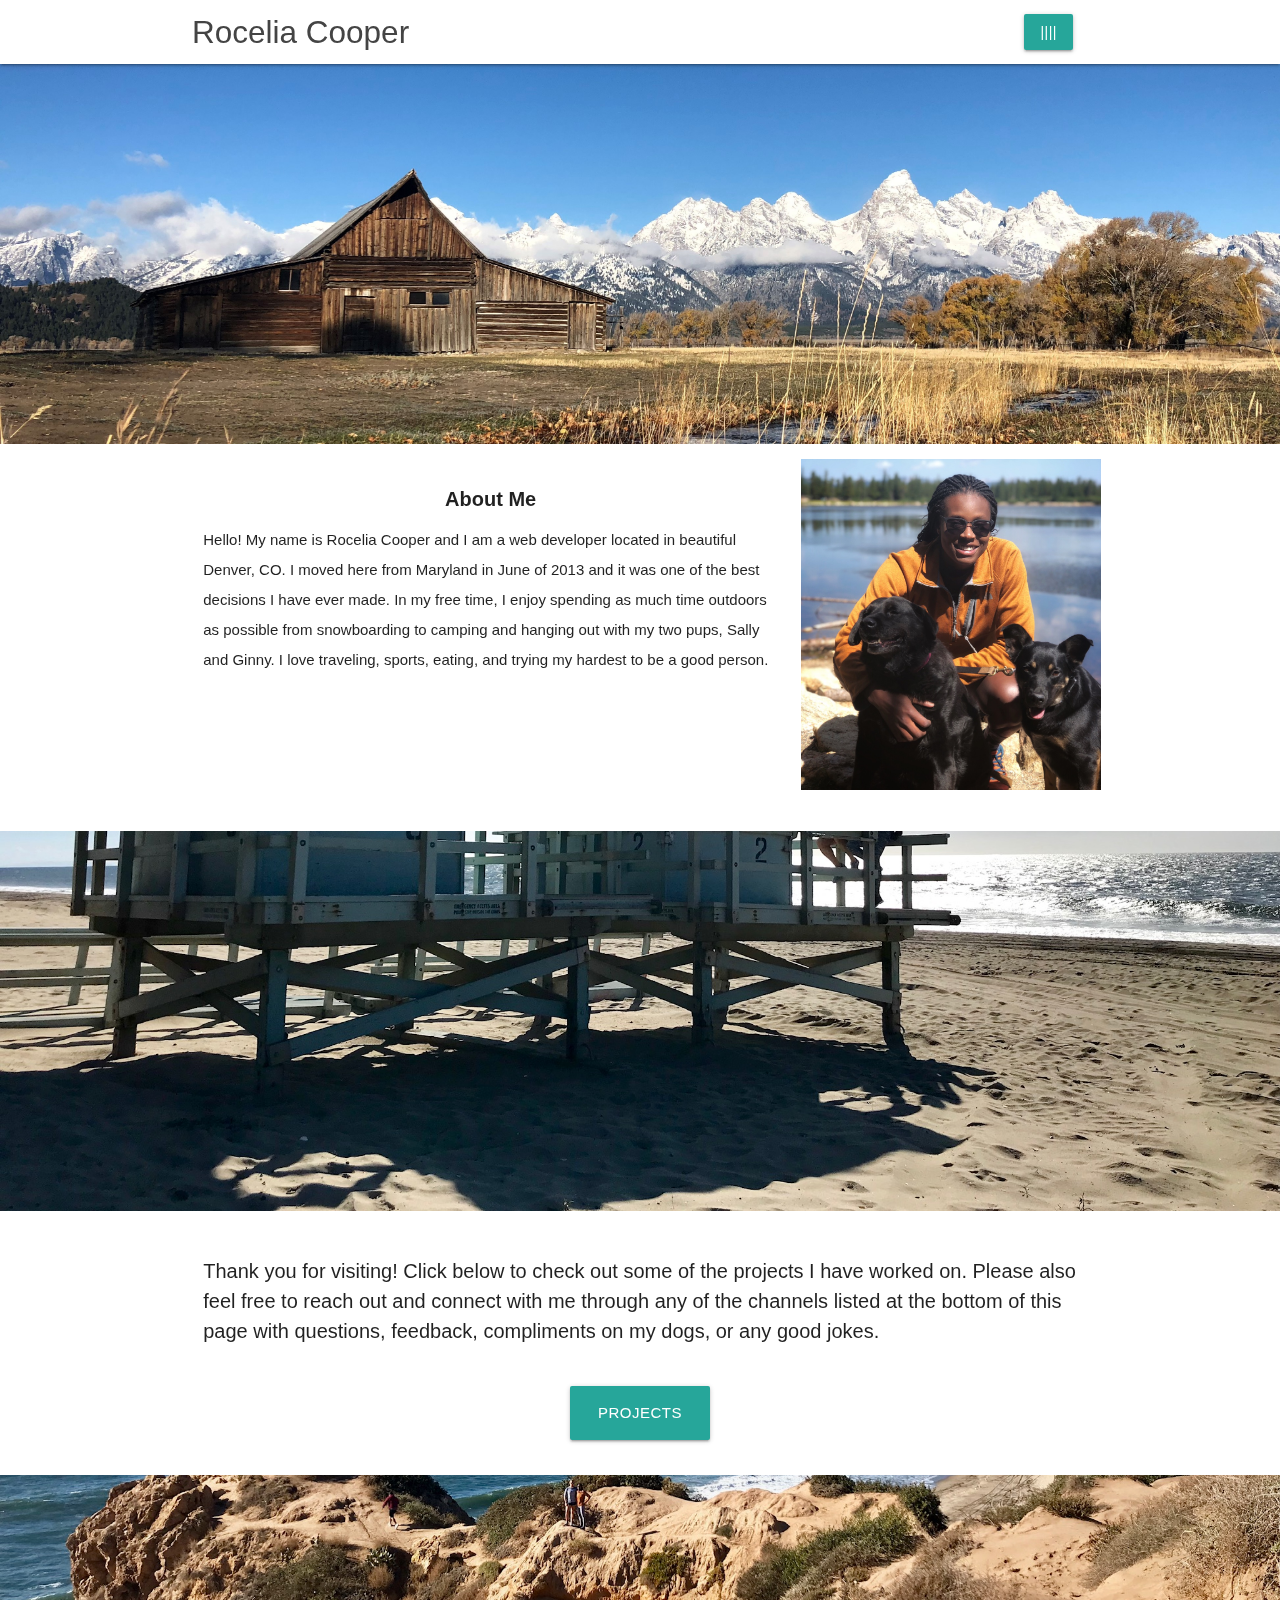
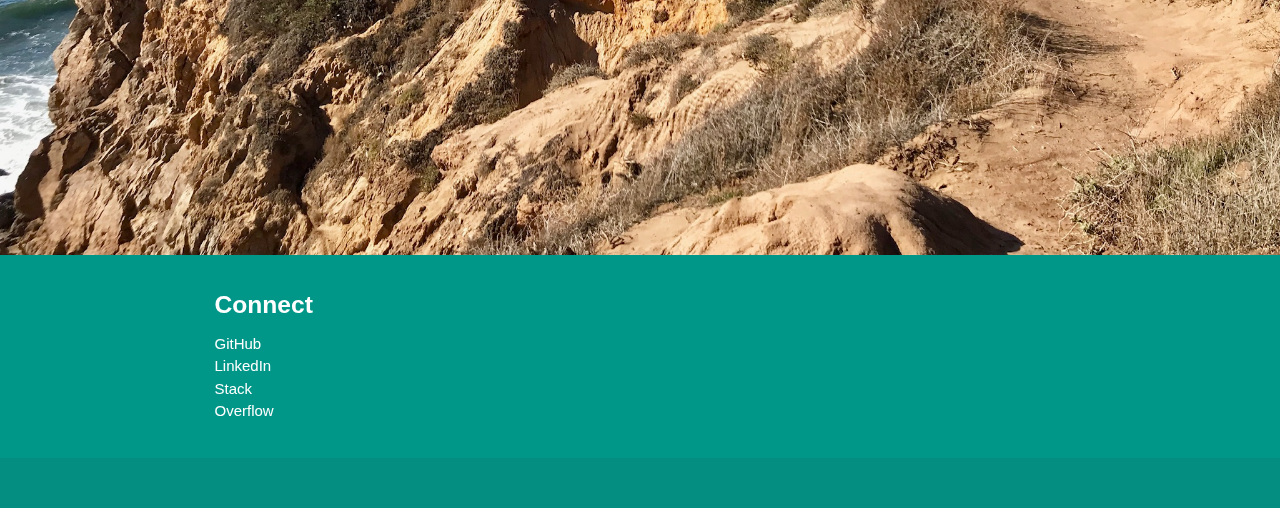
<file: index.html>
<!DOCTYPE html>
<html lang="en">

<head>
  <meta http-equiv="Content-Type" content="text/html; charset=UTF-8" />
  <meta name="viewport" content="width=device-width, initial-scale=1" />
  <title>Rocelia Cooper</title>

  <!-- CSS  -->
  <link href="https://fonts.googleapis.com/icon?family=Material+Icons" rel="stylesheet">
  <link href="css/materialize.css" type="text/css" rel="stylesheet" media="screen,projection" />
  <link href="css/style.css" type="text/css" rel="stylesheet" media="screen,projection" />
</head>

<body>
  <nav class="white" role="navigation">
    <div class="nav-wrapper container">
      <a id="logo-container" href="index.html" class="brand-logo">Rocelia Cooper</a>
      <ul class="right hide-on-med-and-down">
        <!-- Dropdown Trigger -->
        <a class='dropdown-trigger btn' href='#' data-target='dropdown1'>||||</a>

        <!-- Dropdown Structure -->
        <ul id='dropdown1' class='dropdown-content'>
          <li>
            <a href="index.html">About</a>
          </li>
          <li class="divider" tabindex="-1"></li>
          <li>
            <a href="portfolio.html">Portfolio</a>
          </li>
          <li class="divider" tabindex="-1"></li>
          

        </ul>


        <ul id="nav-mobile" class="sidenav">
          <li>
            <a href="#">Navbar Link</a>
          </li>
        </ul>
        <a href="#" data-target="nav-mobile" class="sidenav-trigger">
          <i class="material-icons">menu</i>
        </a>
    </div>
  </nav>

  <div id="index-banner" class="parallax-container">
    <div class="section no-pad-bot">
      <div class="container">
        <br>
        <br>
        <!-- <h3 class="header center teal-text text-lighten-2">Hi! My name is Rocelia Cooper and I am a full-stack web developer with experience in HTML5, CSS, JavaScript, JQuery, Bootstrap, MySQL, MongoDB, Firebase, Node JS, Express, Handlebars JS, and React JS. e</h3> -->
        <div class="row center">
          <h5 class="header col s12 light"></h5>
        </div>
       
        <br>
        <br>

      </div>
    </div>
    <div class="parallax">
      <img src="background1.jpg" alt="Unsplashed background img 1">

    </div>
  </div>


  <!-- <div class="container">
    <div class="section"> -->

  <!--   Icon Section   -->
  <!-- <div class="row">
        <div class="col s12 m4">
          <div class="icon-block">
            <h2 class="center brown-text">
              <i class="material-icons">flash_on</i>
            </h2>
            <h5 class="center">Speeds up development</h5>

            <p class="light">We did most of the heavy lifting for you to provide a default stylings that incorporate our custom components.
              Additionally, we refined animations and transitions to provide a smoother experience for developers.</p>
          </div>
        </div>

        <div class="col s12 m4">
          <div class="icon-block">
            <h2 class="center brown-text">
              <i class="material-icons">group</i>
            </h2>
            <h5 class="center">User Experience Focused</h5>

            <p class="light">By utilizing elements and principles of Material Design, we were able to create a framework that incorporates
              components and animations that provide more feedback to users. Additionally, a single underlying responsive
              system across all platforms allow for a more unified user experience.</p>
          </div>
        </div>

        <div class="col s12 m4">
          <div class="icon-block">
            <h2 class="center brown-text">
              <i class="material-icons">settings</i>
            </h2>
            <h5 class="center">Easy to work with</h5>

            <p class="light">We have provided detailed documentation as well as specific code examples to help new users get started. We are
              also always open to feedback and can answer any questions a user may have about Materialize.</p>
          </div>
        </div>
      </div>

    </div>
  </div> -->
  <div class="container">
    <div class="section">

      <div class="row">


        <div class="col s8 center">
          <h3>
            <i class="mdi-content-send brown-text"></i>
          </h3>
          <h4>About Me</h4>
          <p class="left-align dark">Hello! My name is Rocelia Cooper and I am a web developer located in beautiful Denver, CO. I moved here from Maryland in June of 2013 and it was one of the best decisions I have ever made. In my free time, I enjoy spending as much time outdoors as possible from snowboarding to camping and hanging out with my two pups, Sally and Ginny. I love traveling, sports, eating, and trying my hardest to be a good person.</p>
        </div>
        <div class="col s4">
          <img src="Rocelia.JPG" alt="headshot">
        </div>
      </div>

    </div>
    
  </div>


  <div class="parallax-container valign-wrapper">
    <div class="section no-pad-bot">
      <div class="container">
        <div class="row center">
          <!-- <h5 class="header col s12 light">A modern responsive front-end framework based on Material Design</h5> -->
        </div>
      </div>
    </div>
    <div class="parallax">
      <img src="background2.JPG" alt="Unsplashed background img 2">
    </div>
  </div>

  <div class="container">
    <div class="section">

      <div class="row">
        <div class="col s12 center">
          <h3>
            <i class="mdi-content-send brown-text"></i>
          </h3>
          <h4>
          <!-- <h4>About Me</h4> -->
          <p class="left-align light">Thank you for visiting! Click below to check out some of the projects I have worked on. Please also feel free to reach out and connect with me through any of the channels listed at the bottom of this page with questions, feedback, compliments on my dogs, or any good jokes. </p></p>
            </h4>
        </div>
      </div>
      <div class="row center">
        <a href="portfolio.html" id="download-button" class="btn-large waves-effect waves-light teal lighten-1">Projects</a>
      </div>
    </div>
  </div>


  <div class="parallax-container valign-wrapper">
    <div class="section no-pad-bot">
      <div class="container">
        <div class="row center">
          <!-- <h5 class="header col s12 light">A modern responsive front-end framework based on Material Design</h5> -->
        </div>
      </div>
    </div>
    <div class="parallax">
      <img src="background3.JPG" alt="Unsplashed background img 3">
    </div>
  </div>

  <footer class="page-footer teal">
    <div class="container">
      <div class="row">
        <div class="col l6 s12">
          <!-- <h5 class="white-text">Rocelia Cooper</h5> -->
          <!-- <p class="grey-text text-lighten-4">Thank you for visiting my Porfolio. Please feel free to reach out and connect with me through any of the channels
            listed below. </p> -->
            <div class="col l3 s12">
              <h5 class="white-text">Connect</h5>
              <ul>
                <li>
                  <a class="white-text" href="https://github.com/rocelia">GitHub</a>
                </li>
                <li>
                  <a class="white-text" href="https://www.linkedin.com/in/rocelia-cooper-49852557/">LinkedIn</a>
                </li>
                <li>
                  <a class="white-text" href="https://stackoverflow.com/users/9162204/rocelia-cooper">Stack Overflow</a>
                </li>
              </ul>
            </div>

        </div>
    
      </div>
    </div>
    <div class="footer-copyright">

    </div>
    </div>
  </footer>


  <!--  Scripts-->
  <script src="https://code.jquery.com/jquery-2.1.1.min.js"></script>
  <script src="js/materialize.js"></script>
  <script src="js/init.js"></script>

</body>

</html>
</file>
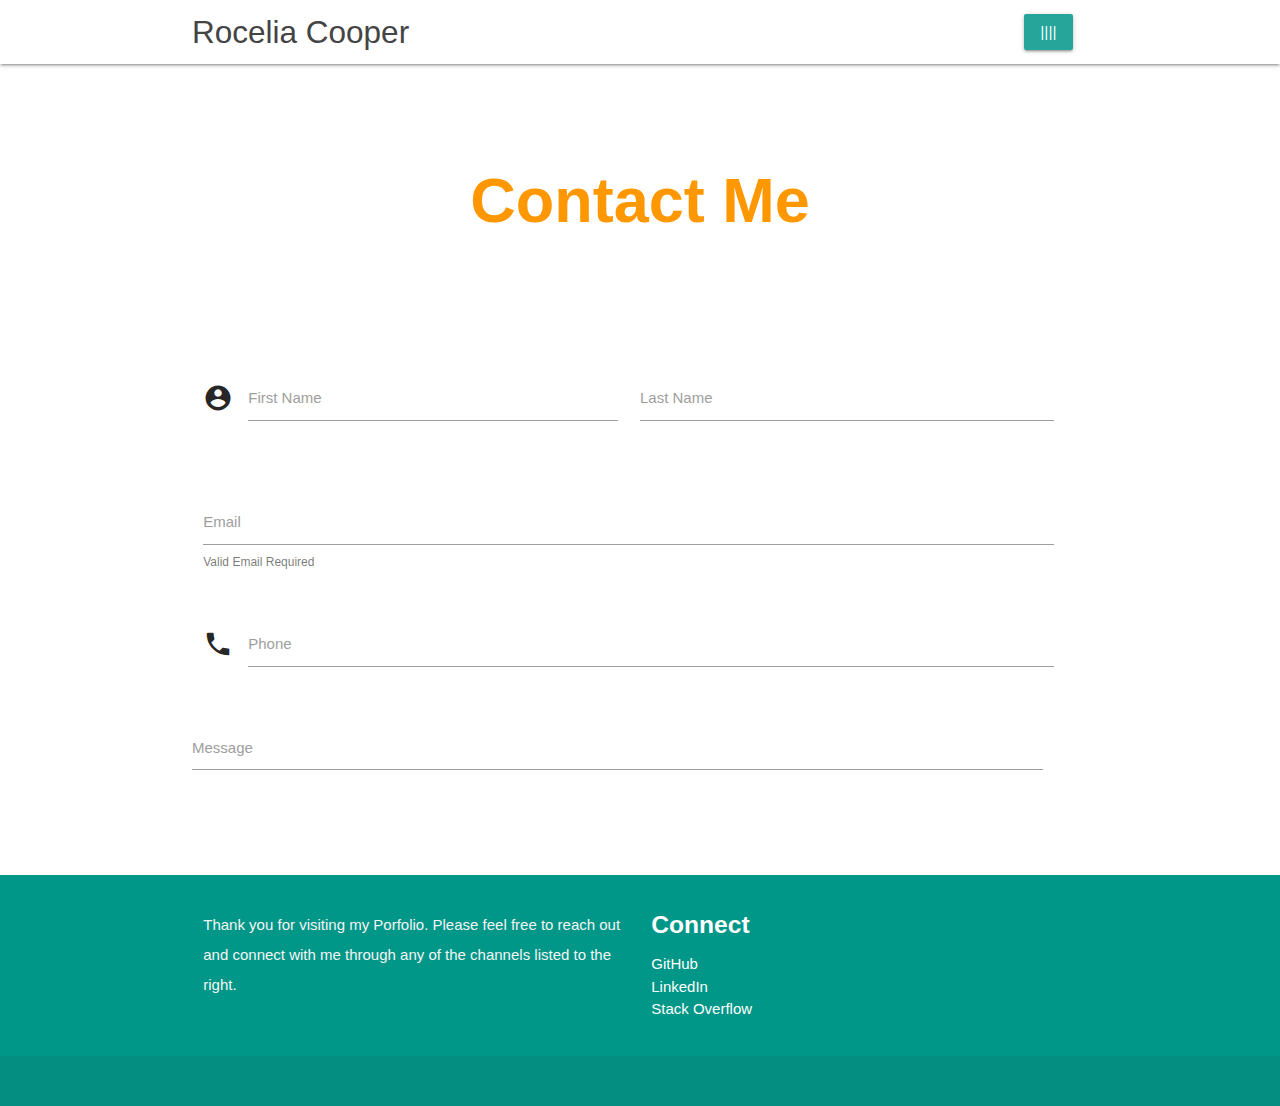
<file: contact.html>
<!DOCTYPE html>
<html lang="en">

<head>
  <meta http-equiv="Content-Type" content="text/html; charset=UTF-8" />
  <meta name="viewport" content="width=device-width, initial-scale=1, maximum-scale=1.0" />
  <title>Rocelia Cooper - Contact</title>

  <!-- CSS  -->
  <link href="https://fonts.googleapis.com/icon?family=Material+Icons" rel="stylesheet">
  <link href="css/materialize.css" type="text/css" rel="stylesheet" media="screen,projection" />
  <link href="css/style.css" type="text/css" rel="stylesheet" media="screen,projection" />
</head>

<body>
  <nav class="white" role="navigation">
    <div class="nav-wrapper container">
      <a id="logo-container" href="index.html" class="brand-logo">Rocelia Cooper</a>
      <ul class="right hide-on-med-and-down">
        <!-- Dropdown Trigger -->
        <a class='dropdown-trigger btn' href='#' data-target='dropdown1'>||||</a>

        <!-- Dropdown Structure -->
        <ul id='dropdown1' class='dropdown-content'>
          <li>
            <a href="index.html">About</a>
          </li>
          <li class="divider" tabindex="-1"></li>
          <li>
            <a href="portfolio.html">Portfolio</a>
          </li>
          <li class="divider" tabindex="-1"></li>
          <li>
            <a href="contact.html">Contact</a>
          </li>

        </ul>

        <ul id="nav-mobile" class="sidenav">
          <li>
            <a href="#">Navbar Link</a>
          </li>
        </ul>
        <a href="#" data-target="nav-mobile" class="sidenav-trigger">
          <i class="material-icons">menu</i>
        </a>
    </div>
  </nav>
  <div class="section no-pad-bot" id="index-banner">
    <div class="container">
      <br>
      <br>
      <h1 class="header center orange-text">Contact Me</h1>
      <div class="row center">

      </div>
      <div class="row center">

      </div>
      <br>
      <br>

    </div>
  </div>


  <div class="container">
    <div class="section">

      <div class="row">
        <form class="col s12">
          <div class="row">
            <div class="input-field col s6">
              <i class="material-icons prefix">account_circle</i>

              <input id="first_name" type="text" class="validate">
              <label for="first_name">First Name</label>
            </div>
            <div class="input-field col s6">
              <input id="last_name" type="text" class="validate">
              <label for="last_name">Last Name</label>
            </div>
          </div>
          <div class="row">

          </div>

          <div class="row">
            <div class="input-field col s12">
              <input id="email" type="email" class="validate">
              <label for="email">Email</label>
              <span class="helper-text" data-error="wrong" data-success="right">Valid Email  Required</span>

            </div>
          </div>
          <div class="row">
            <div class="input-field col s12">
              <i class="material-icons prefix">phone</i>
              <input id="phone" type="text" class="validate">
              <label for="phone">Phone</label>
            </div>
          </div>
          <div class="row">
              <form class="col s12">
                <div class="row">
                  <div class="input-field col s12">
                    <textarea id="textarea1" class="materialize-textarea"></textarea>
                    <label for="textarea1">Message</label>
                  </div>
                </div>
              </form>
            </div>
         
            </div>
          </div>
        </form>
      </div>


    </div>
    <footer class="page-footer teal">
        <div class="container">
          <div class="row">
            <div class="col l6 s12">
              <!-- <h5 class="white-text">Rocelia Cooper</h5> -->
              <p class="grey-text text-lighten-4">Thank you for visiting my Porfolio. Please feel free to reach out and connect with me through any of the channels
                listed to the right. </p>
    
    
            </div>
    
            <div class="col l3 s12">
              <h5 class="white-text">Connect</h5>
              <ul>
                <li>
                  <a class="white-text" href="https://github.com/rocelia">GitHub</a>
                </li>
                <li>
                  <a class="white-text" href="https://www.linkedin.com/in/rocelia-cooper-49852557/">LinkedIn</a>
                </li>
                <li>
                  <a class="white-text" href="https://stackoverflow.com/users/9162204/rocelia-cooper">Stack Overflow</a>
                </li>
              </ul>
            </div>
          </div>
        </div>
        <div class="footer-copyright">
    
        </div>
        </div>
      </footer>

  <!--  Scripts-->
  <script src="https://code.jquery.com/jquery-2.1.1.min.js"></script>
  <script src="js/materialize.js"></script>
  <script src="js/init.js"></script>

</body>

</html>
</file>
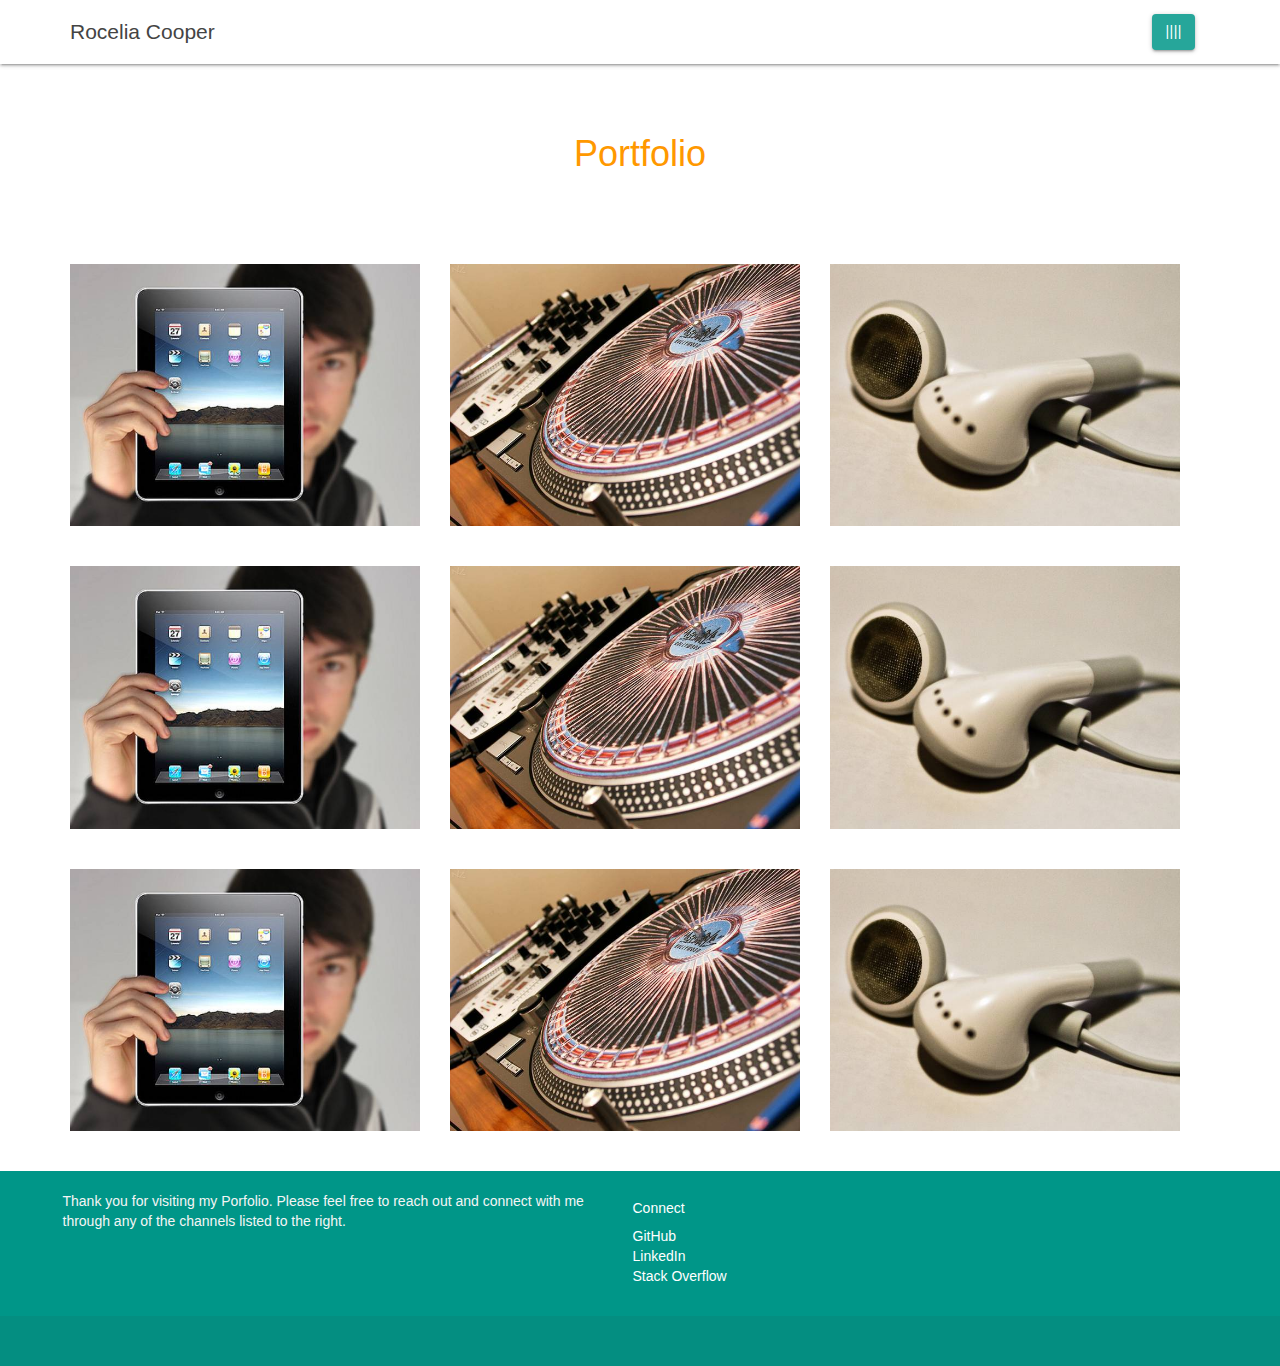
<file: portfolio.html>
<!DOCTYPE html>
<html lang="en">

<head>
  <meta http-equiv="Content-Type" content="text/html; charset=UTF-8" />
  <meta name="viewport" content="width=device-width, initial-scale=1, maximum-scale=1.0" />
  <title>Rocelia Cooper - Projects</title>

  <!-- CSS  -->
  <link href="https://fonts.googleapis.com/icon?family=Material+Icons" rel="stylesheet">
  <link href="css/materialize.css" type="text/css" rel="stylesheet" media="screen,projection" />
  <link href="css/style.css" type="text/css" rel="stylesheet" media="screen,projection" />
</head>
<link rel="stylesheet" href="https://maxcdn.bootstrapcdn.com/bootstrap/3.3.7/css/bootstrap.min.css" integrity="sha384-BVYiiSIFeK1dGmJRAkycuHAHRg32OmUcww7on3RYdg4Va+PmSTsz/K68vbdEjh4u"
  crossorigin="anonymous">

<body>
  <nav class="white" role="navigation">
    <div class="nav-wrapper container">
      <a id="logo-container" href="index.html" class="brand-logo">Rocelia Cooper</a>
      <ul class="right hide-on-med-and-down">
        <!-- Dropdown Trigger -->
        <a class='dropdown-trigger btn' href='#' data-target='dropdown1'>||||</a>

        <!-- Dropdown Structure -->
        <ul id='dropdown1' class='dropdown-content'>
          <li>
            <a href="index.html">About</a>
          </li>
          <li class="divider" tabindex="-1"></li>
          <li>
            <a href="portfolio.html">Portfolio</a>
          </li>
          <li class="divider" tabindex="-1"></li>
        

        </ul>

        <ul id="nav-mobile" class="sidenav">
          <li>
            <a href="#">Navbar Link</a>
          </li>
        </ul>
        <a href="#" data-target="nav-mobile" class="sidenav-trigger">
          <i class="material-icons">menu</i>
        </a>
    </div>
  </nav>
  <div class="section no-pad-bot" id="index-banner">
    <div class="container">
      <br>
      <br>
      <h1 class="header center orange-text">Portfolio</h1>
      <div class="row center">

      </div>
      <div class="row center">

      </div>
      <br>
      <br>

    </div>
  </div>


  <div class="container">
    <section class="main-section">


      <div class="row">

        <div class="container">
          <div class="row imagetiles">
            <div class="col-sm-4 col-sm-4 col-sm-4">
              <!-- <a href="https://github.com/rocelia"> -->
              <img src=technics-q-c-640-480-1.jpg class="img-responsive">
            </div>
            <div class="col-sm-4 col-sm-4 col-sm-4">
              <img src=technics-q-c-640-480-2.jpg class="img-responsive">
            </div>
            <div class="col-sm-4 col-sm-4 col-sm-4">
              <img src=technics-q-c-640-480-5.jpg class="img-responsive">
            </div>
          </div>
          <br>
          <div class="row imagetiles">
            <div class="col-sm-4 col-sm-4 col-sm-4">
              <!-- <a href="https://github.com/rocelia"> -->
              <img src=technics-q-c-640-480-1.jpg class="img-responsive">
            </div>
            <div class="col-sm-4 col-sm-4 col-sm-4">
              <img src=technics-q-c-640-480-2.jpg class="img-responsive">
            </div>
            <div class="col-sm-4 col-sm-4 col-sm-4">
              <img src=technics-q-c-640-480-5.jpg class="img-responsive">
            </div>
          </div>
          <br>
          <div class="row imagetiles">
            <div class="col-sm-4 col-sm-4 col-sm-4">
              <!-- <a href="https://github.com/rocelia"> -->
              <img src=technics-q-c-640-480-1.jpg class="img-responsive">
            </div>
            <div class="col-sm-4 col-sm-4 col-sm-4">
              <img src=technics-q-c-640-480-2.jpg class="img-responsive">
            </div>
            <div class="col-sm-4 col-sm-4 col-sm-4">
              <a href=" https://rocelia.github.io/Psychic-Game/
              "><img src=technics-q-c-640-480-5.jpg class="img-responsive"></a>
            </div>
          </div>
        </div>

      </div>
    </section>
    </form>
  </div>


  </div>
  <footer class="page-footer teal">
    <div class="container">
      <div class="row">
        <div class="col l6 s12">
          <!-- <h5 class="white-text">Rocelia Cooper</h5> -->
          <p class="grey-text text-lighten-4">Thank you for visiting my Porfolio. Please feel free to reach out and connect with me through any of the channels
            listed to the right. </p>


        </div>

        <div class="col l3 s12">
          <h5 class="white-text">Connect</h5>
          <ul>
            <li>
              <a class="white-text" href="https://github.com/rocelia">GitHub</a>
            </li>
            <li>
              <a class="white-text" href="https://www.linkedin.com/in/rocelia-cooper-49852557/">LinkedIn</a>
            </li>
            <li>
              <a class="white-text" href="https://stackoverflow.com/users/9162204/rocelia-cooper">Stack Overflow</a>
            </li>
          </ul>
        </div>
      </div>
    </div>
    <div class="footer-copyright">

    </div>
    </div>
  </footer>

  <!--  Scripts-->
  <script src="https://code.jquery.com/jquery-2.1.1.min.js"></script>
  <script src="js/materialize.js"></script>
  <script src="js/init.js"></script>

</body>

</html>
</file>
<file: css/style.css>
/* Custom Stylesheet */
/**
 * Use this file to override Materialize files so you can update
 * the core Materialize files in the future
 *
 * Made By MaterializeCSS.com
 */

nav ul a,
nav .brand-logo {
  color: #444;
}

p {
  line-height: 2rem;
}


.sidenav-trigger {
  color: #26a69a;
}

.parallax-container {
  font-weight: bold;
  min-height: 380px;
  line-height: 0;
  height: auto;
  color: black;
}
  .parallax-container .section {
    width: 100%;
  }

@media only screen and (max-width : 992px) {
  .parallax-container .section {
    position: absolute;
    top: 40%;
  }
  #index-banner .section {
    top: 10%;
  }
}

@media only screen and (max-width : 600px) {
  #index-banner .section {
    top: 0;
  }
}

.icon-block {
  padding: 0 15px;
}
.icon-block .material-icons {
  font-size: inherit;
}

footer.page-footer {
  margin: 0;
}


.row {
  width: 100%;
  height: auto;
}
</file>
